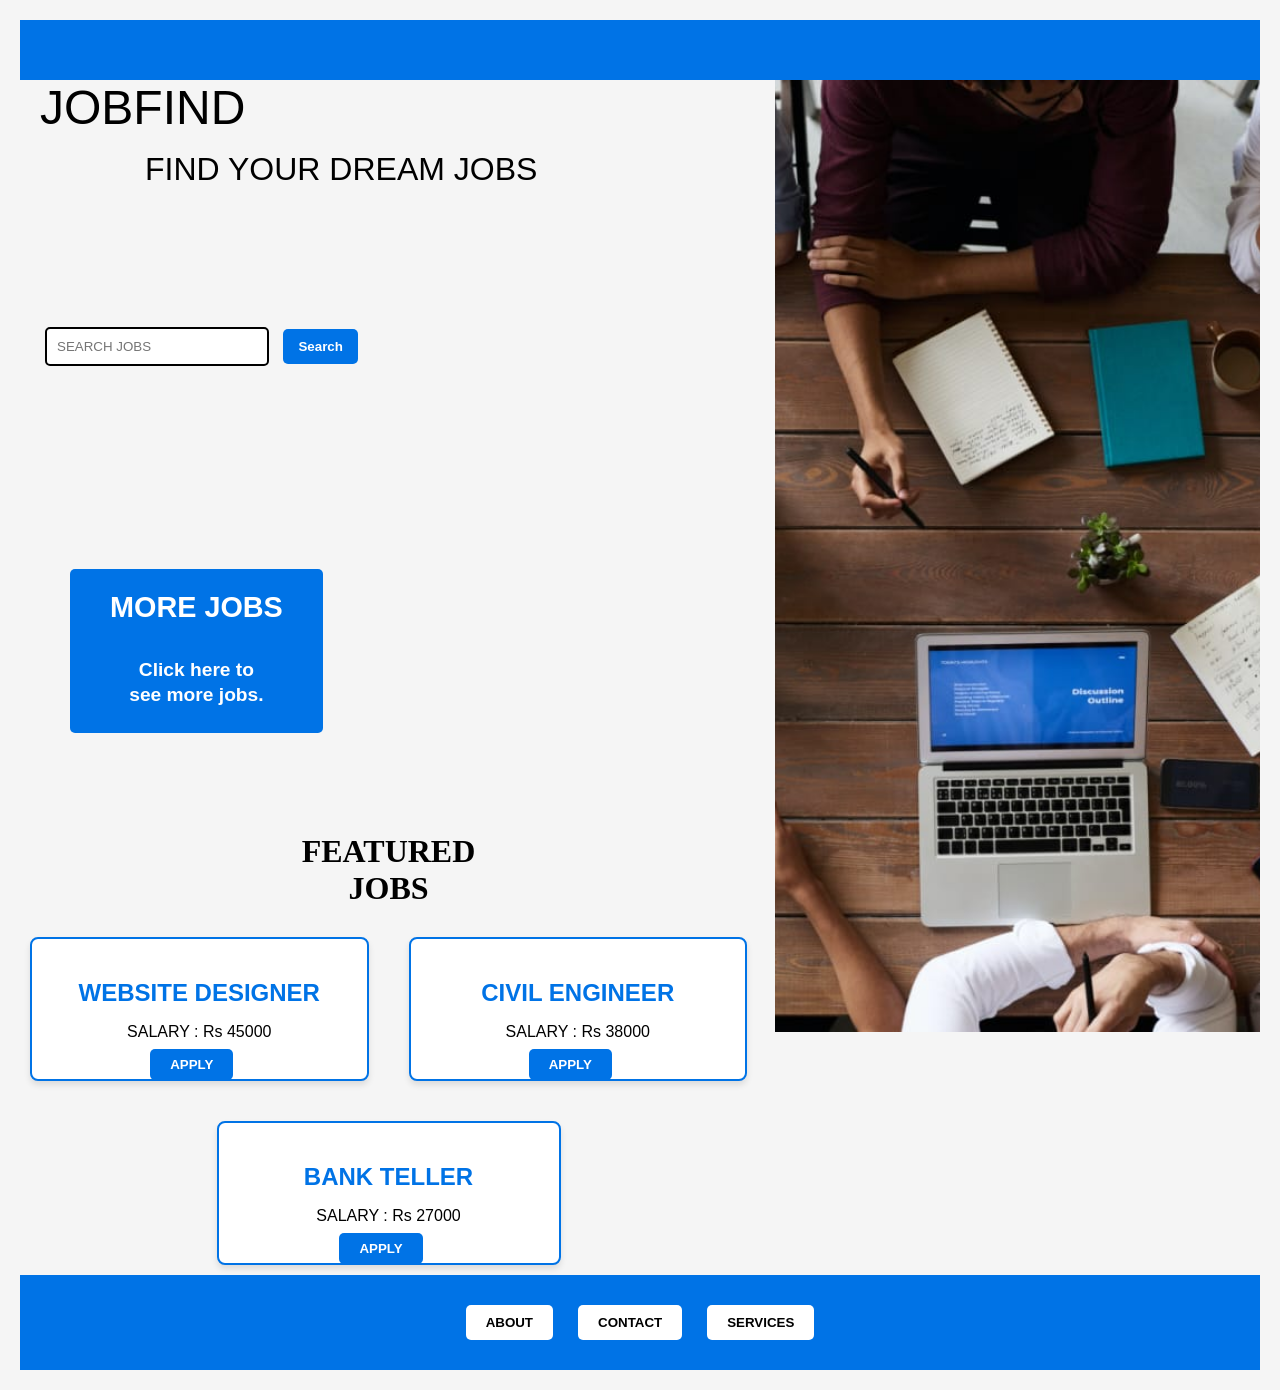
<file: index.html>
<!DOCTYPE html>
<html lang="en">
<head>
  <meta charset="UTF-8">
  <title>JOBFIND</title>
  
  <link rel="stylesheet" href="mystyleweb2.css">
  <meta name="viewport" content="width=device-width, initial-scale=1.0">

</head>
<body>
  
  <header>
    <!the header style>

  </header>
  
  
  <img src="img1.jpeg" class="banner-img">
<!image displayed on the right>

  
    <!-- Left Section -->

      <maintitle>JOBFIND</maintitle><p></p>
      <subtitle>FIND YOUR DREAM JOBS</subtitle><p></p>


      <div class="search-bar"> <!search bar setting link with the styling css file>
        <input type="text" id="searchInput" placeholder="SEARCH JOBS">
        <button onclick="searchJobs()">Search</button>
      </div>

    <!-- Right Section -->
    
    
  <div class="jobbutton">
  <button class="nav-btn" onclick="goPage('jobpage.html')"><h2>MORE JOBS</h2><br><h4>Click here to <br><p>see more jobs.</h4></button>
</div>
<!more jobs button>



     <h2 class="featured-heading">FEATURED <br>JOBS</h2><!title of featured jobs>




     
     
<div class="jobs-container">
  <!-- Job 1 -->
  <div class="job-box" data-title="website designer">
    <h2>WEBSITE DESIGNER</h2>
    <p>SALARY : Rs 45000</p>
    <!The box showing website designer job on homepage>
  
    
    <button class="apply-btn" onclick="goApply('Website Designer')">APPLY</button>
  </div>

  <!-- Job 2 -->
  <div class="job-box" data-title="civil engineer">
    <h2>CIVIL ENGINEER</h2>
    <p>SALARY : Rs 38000</p>
    <!The box showing civil engineer job on homepage>

    <button class="apply-btn" onclick="goApply('Civil Engineer')">APPLY</button>
  </div>

  <!-- Job 3 -->
  <div class="job-box" data-title="bank teller">
    <h2>BANK TELLER</h2>
    <p>SALARY : Rs 27000</p>
    <!The box showing bank teller job on homepage> 


    <button class="apply-btn" onclick="goApply('Bank Teller')">APPLY</button>
  </div>
</div>

  <!-- Footer Navigation -->
  <footer>
   

    <button onclick="goPage('about.html')">ABOUT</button>
    <button onclick="goPage('contactpage.html')">CONTACT</button>
    <button onclick="goPage('servicespage.html')">SERVICES</button>
  </footer>

  <script src="javasearch.js"></script> <!Link the homepage to the javascript file for search results>
  <script src="gopages.js"></script>
  
  
  
  

  </script>
  
</body>
</html>
</file>
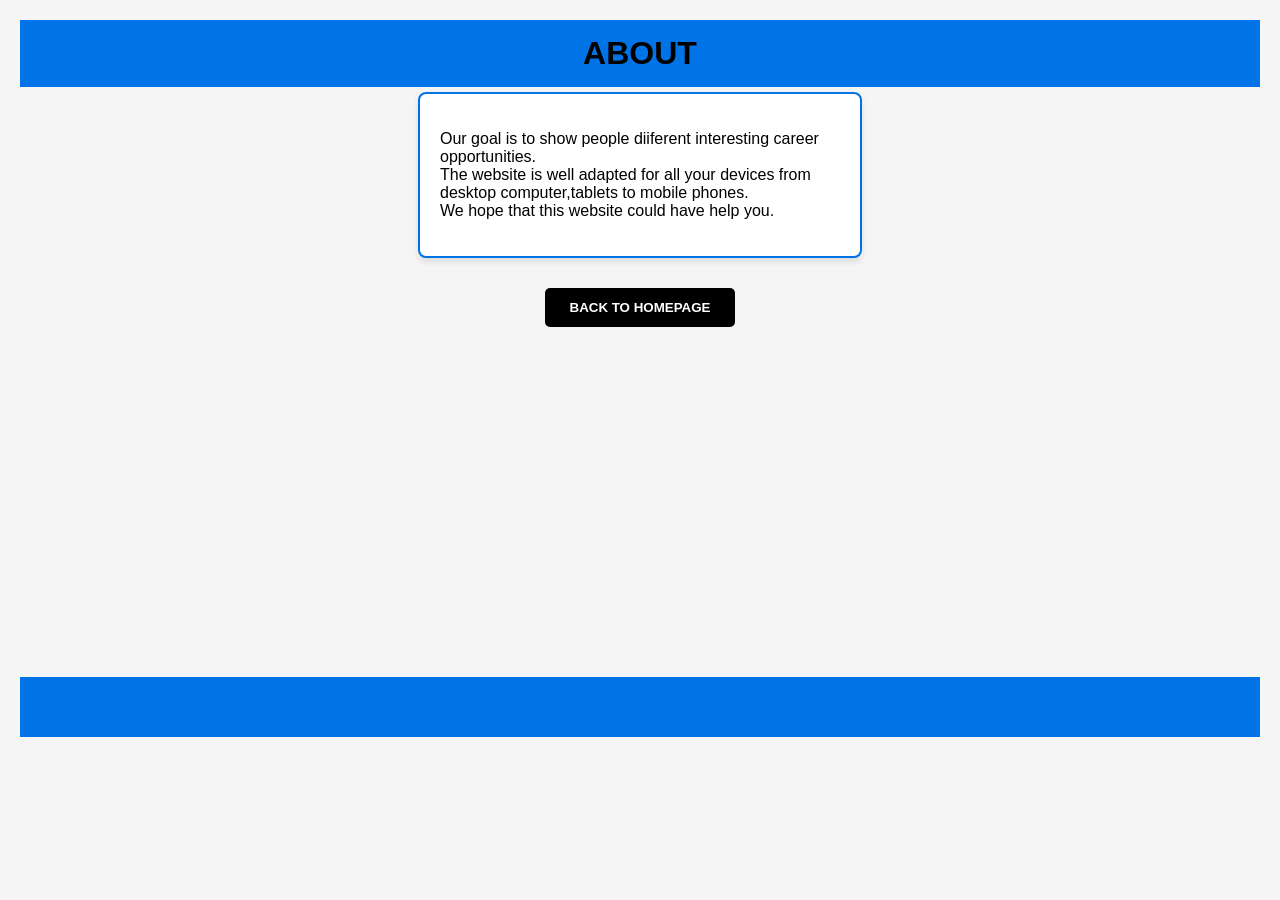
<file: about.html>
<!DOCTYPE html>
<html lang="en">
<head>
  <meta charset="UTF-8">
  <title>About</title>
  <link rel="stylesheet" href="aboutstyle.css">
</head>
<header></header>
<body>

  <!-- Header -->
  <h1 class="header">ABOUT</h1> <!this is the header title of the about page.>

  <!-- About Content Box -->
  <div class="about-box">
    <p>
      Our goal is to show people diiferent interesting career opportunities.<br>
      The website is well adapted for all your devices from desktop computer,tablets to mobile phones.<br>
      We hope that this website could have help you.

    </p>
  </div>

  <!-- Back to Homepage Button -->
  <button class="back-btn" onclick="goHome()">BACK TO HOMEPAGE</button>
  <!this is the button function which is used to go back to home page.>

  <script src="aboutpagejavascript.js">
    
  </script>
</body>


<footer></footer>
</html>
</file>
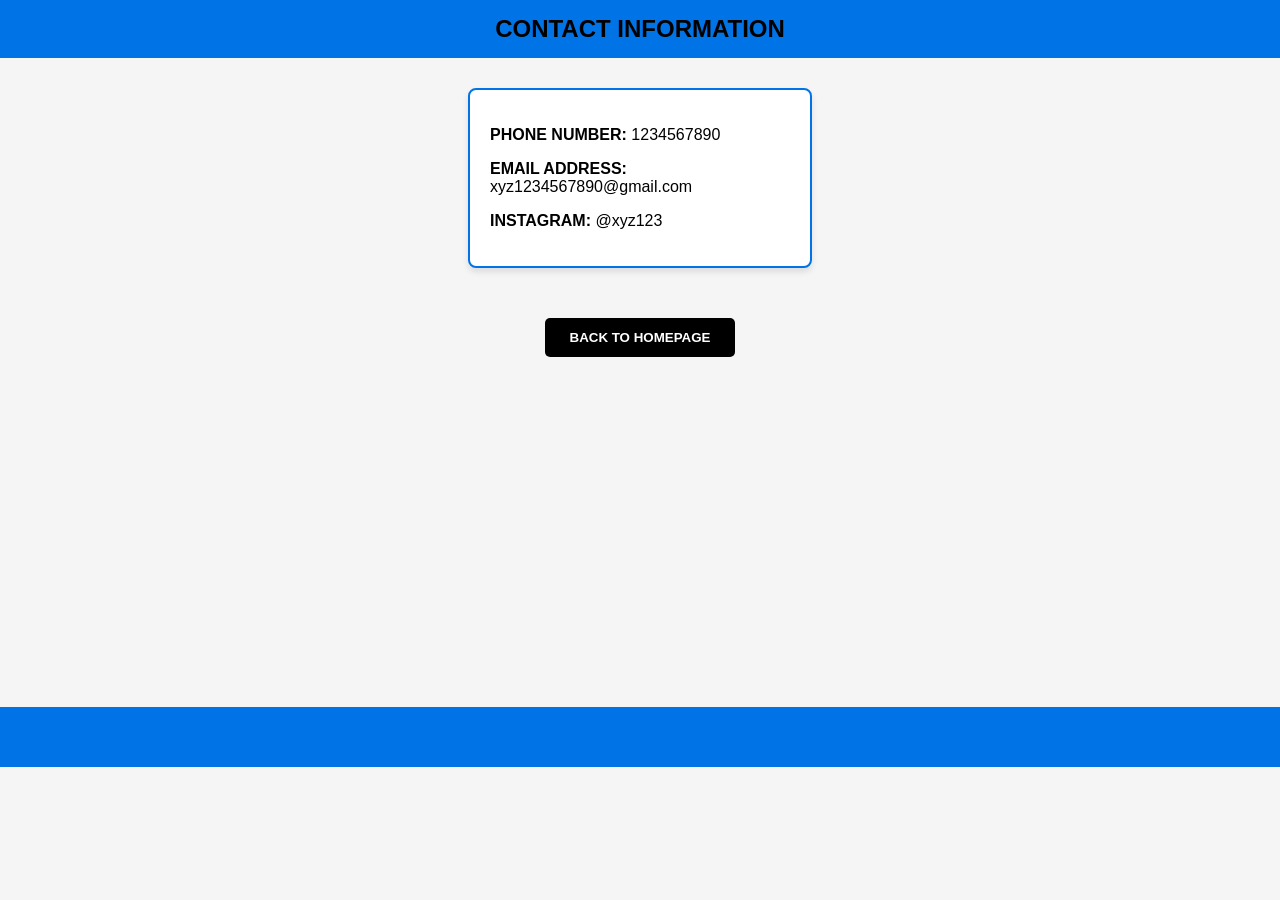
<file: contactpage.html>
<!DOCTYPE html>
<html lang="en">
<head>
  <meta charset="UTF-8">
  <title>Contact Information</title>
  <link rel="stylesheet" href="contactpagestyle.css">
</head>
<header></header>
<body>
  <h2 class="header">CONTACT INFORMATION</h2>

  <div class="contact-box">
    <p><strong>PHONE NUMBER:</strong> 1234567890</p>
    <p><strong>EMAIL ADDRESS:</strong> xyz1234567890@gmail.com</p>
    <p><strong>INSTAGRAM:</strong> @xyz123</p>
  </div>

  <button class="back-btn" onclick="goHome()">BACK TO HOMEPAGE</button>

  <script src="contactpagejavascript.js">
   
  </script>
</body>
<footer>

</footer>
</html>
</file>
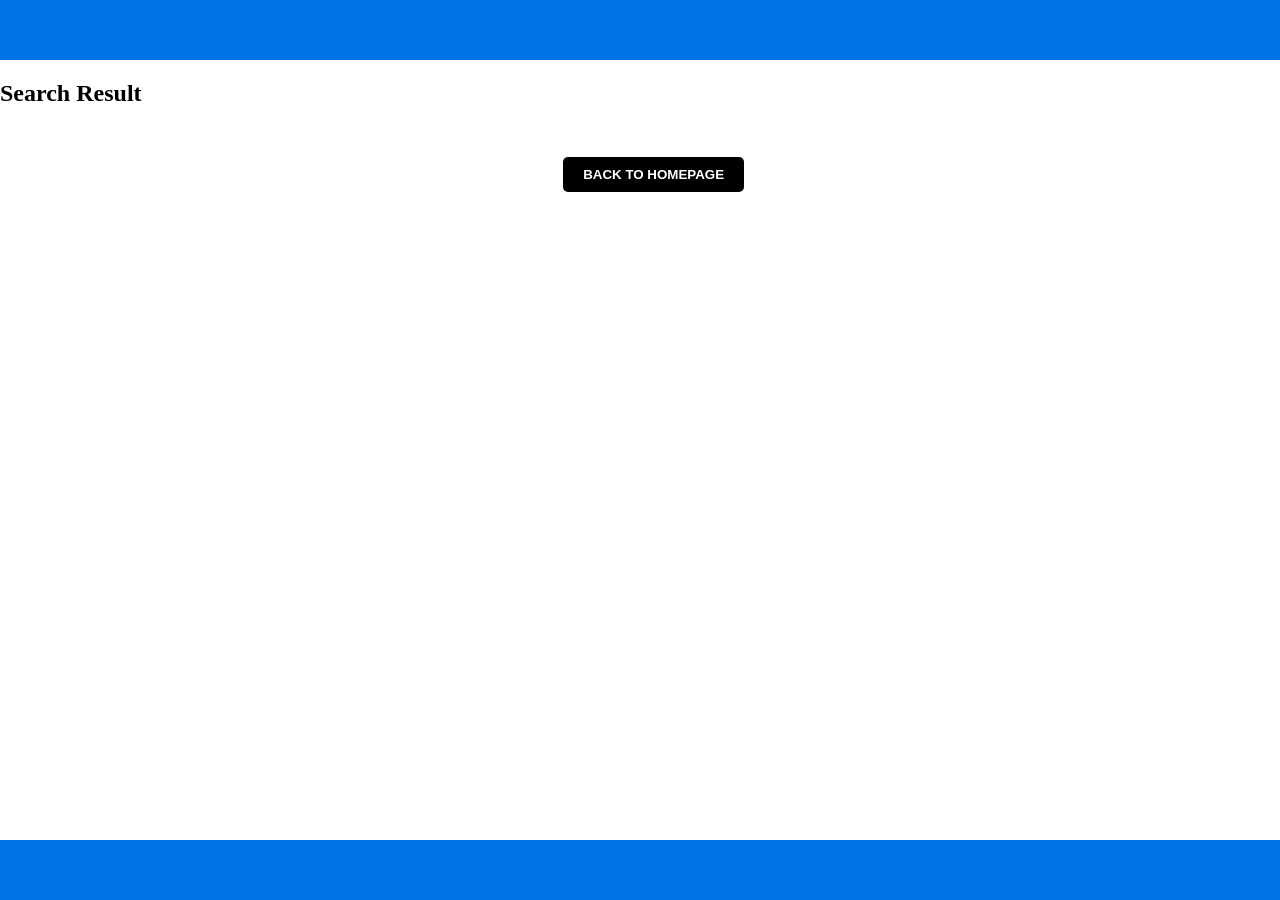
<file: searchresults.html>
<!DOCTYPE html>
<html lang="en">
<head>
  <meta charset="UTF-8">
  <title>Search Result</title>
  <link rel="stylesheet" href="searchresultstyle.css">
</head>
<header></header>
<body>
  <main>
  <h2>Search Result</h2>

  <div class="jobs-container">
    <div class="job-box" data-title="website designer">
      <h2>WEBSITE DESIGNER</h2>
      <p>SALARY : Rs 45000</p>
      <button class="apply-btn">APPLY</button>
    </div>

    <div class="job-box" data-title="civil engineer">
      <h2>CIVIL ENGINEER</h2>
      <p>SALARY : Rs 38000</p>
      <button class="apply-btn">APPLY</button>
    </div>

    <div class="job-box" data-title="bank teller">
      <h2>BANK TELLER</h2>
      <p>SALARY : Rs 27000</p>
      
       <button class="apply-btn" onclick="goApply('Website Designer')">APPLY</button>
    </div>

    <div class="job-box" data-title="software developer">
      <h2>SOFTWARE DEVELOPER</h2>
      <p>SALARY : Rs 55000</p>
      <button class="apply-btn">APPLY</button>
    </div>

    <div class="job-box" data-title="accountant">
      <h2>ACCOUNTANT</h2>
      <p>SALARY : Rs 32000</p>
      <button class="apply-btn">APPLY</button>
    </div>

    <div class="job-box" data-title="graphic designer">
      <h2>GRAPHIC DESIGNER</h2>
      <p>SALARY : Rs 30000</p>
      <button class="apply-btn">APPLY</button>
    </div>





  </div>

  <!-- Back to Homepage Button -->
  <button class="back-btn" onclick="goHome()">BACK TO HOMEPAGE</button>

  <script src="searchresultsjavascript.js">
  </script>



<script src="searchresultsjavascript1.js">
</script>
  
</body>

</main>
<footer></footer>
</html>
</file>
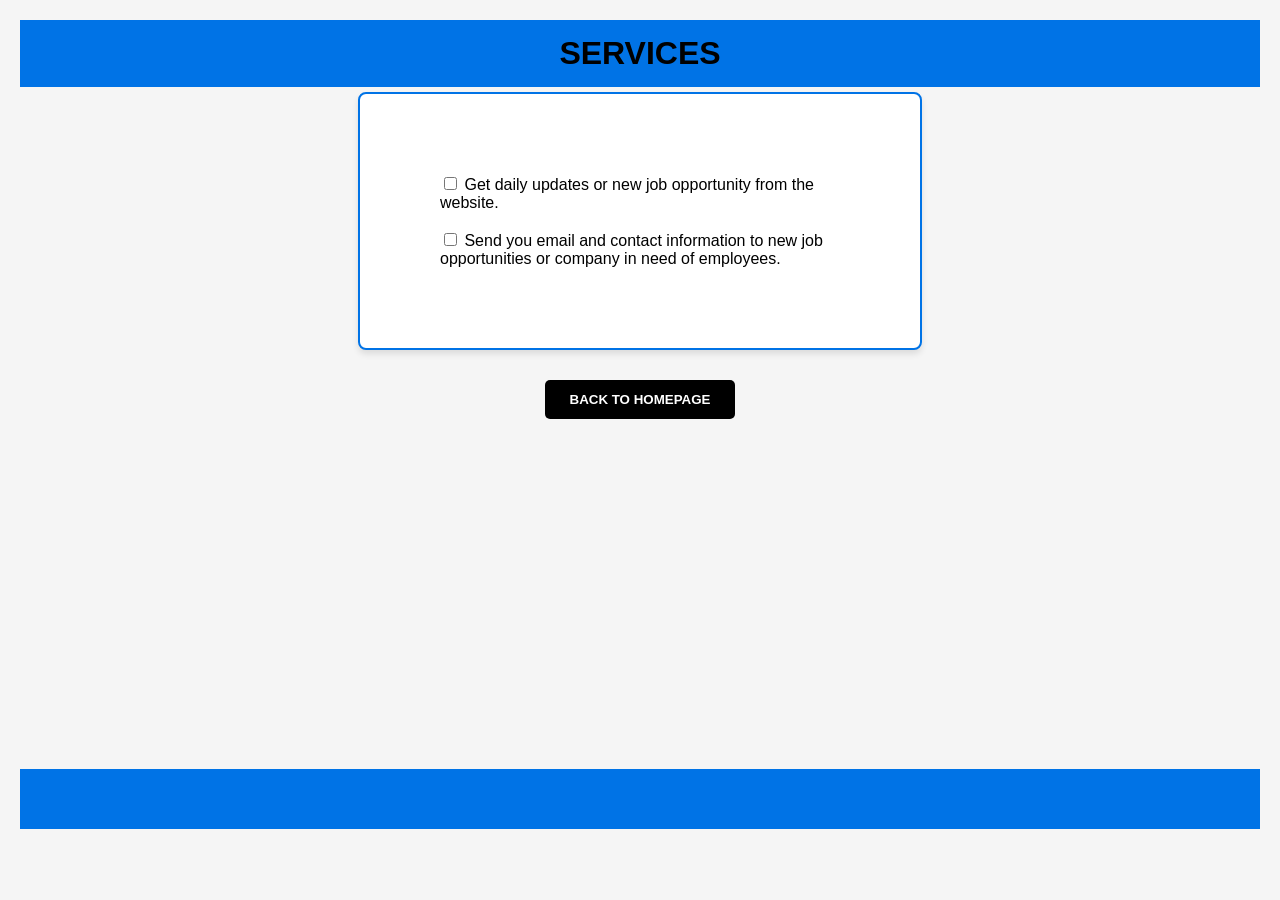
<file: servicespage.html>
<!DOCTYPE html>
<html lang="en">
<head>
  <meta charset="UTF-8">
  <title>Services</title>
  <link rel="stylesheet" href="servicespagestyle.css">
</head>
<body>
  <!-- Header -->
  <h1 class="header">SERVICES</h1>

  <!-- Services Box -->
  <div class="services-box">
    <label>
      <input type="checkbox">
     Get daily updates or new job opportunity from the website.
    </label>
    <br><br>
    <label>
      <input type="checkbox">
      Send you email and contact information to new job opportunities or company in need of employees.
    </label>
  </div>

  <!-- Back to Homepage Button -->
  <button class="back-btn" onclick="goHome()">BACK TO HOMEPAGE</button>

  <script src="servicespagejscode.js"></script> <!this calls the javascript to perform the action to return back to homepage when click back to homepage button.>
  
</body>
<footer></footer>
</html>
</file>
<file: mystyleweb2.css>
body {
  font-family: Arial, sans-serif;
  margin: 0;
  background-color: #f5f5f5;
 

}


.jobs-container {
  display: flex;
  flex-wrap: wrap;
  justify-content: center;
  gap: 15px;
}

.job-box {
  flex: 1 1 250px;   /* flexible width */
  max-width: 300px;
  padding: 15px;
  background: #fff;
  border: 2px solid #0073e6;
  border-radius: 8px;
  text-align: center;
}











/* Featured Jobs heading default (desktop) */
.featured-heading {
  font-family: Cambria, Cochin, Georgia, Times, 'Times New Roman', serif;
  font-size: 32px;
  text-align: center;
  color: #000000;
  margin: 20px 0;
}

/* Mobile override */
@media (max-width: 600px) {
  .featured-heading {
    font-size: 22px;     /* smaller text */
    text-align: center;  /* keep centered */
    margin: 15px 0;      /* tighter spacing */
  }
}






























































/* Default (desktop) */
.banner-img {
  float: right;          /* align to the right */
  width: 485px;          /* fixed width */
  height: 952px;         /* fixed height */
  object-fit: cover;     /* crop if needed */
  margin: 0 0 18px 18px; /* spacing from text */
}

/* Mobile override */
@media (max-width: 768px) {
  .banner-img {
    float: none;         /* no float, sits above content */
    width: 100%;         /* full phone width */
    height: auto;        /* auto height */
    max-height: 250px;   /* cap height so it’s shorter */
    display: block;
    margin: 0 auto 20px; /* center with spacing */
  }
}












































































#confirmationBox {
  text-align: left;
}
#confirmationBox h2 {
  color: green; /* highlight APPLIED header */
}









header
{
  background-color: #0073e6;
  padding:30px;

}

.decorative-img
{margin :0;
  display: block;
height: auto;
width: 50%;
padding: 0

}

main{flex:1;}


  




.right img { max-width: 400px; border-radius: 10px; }

/* Title */
maintitle
{
  font-family: 'Franklin Gothic Medium', 'Arial Narrow', Arial, sans-serif;
  font-size: 48px;
  text-align: left;
  padding: 20px;
}
subtitle
{
  font-family: 'Gill Sans', 'Gill Sans MT', Calibri, 'Trebuchet MS', sans-serif;
  font-weight:100;
  font-size: 32px;
  text-align: left;
  padding: 125px;

}
subtitlestyle1
{
  font-family: Cambria, Cochin, Georgia, Times, 'Times New Roman', serif;

padding-left: 375px;
  text-align: center;


}
featuredjobstyle
{
  padding-left:15px ;
  font-family:'Lucida Sans', 'Lucida Sans Regular', 'Lucida Grande', 'Lucida Sans Unicode', Geneva, Verdana, sans-serif;
  color:#0073e6;
  
  

}
salarystyle
{
  padding-left: 15px;
}




.job-box {

  width: 250px;
  height: 100px;
  margin: 10px;
  padding: 20px;
  background-color: #f9f9f9;   /* light background */
  border: 2px solid #0073e6;   /* blue border */
  border-radius: 8px;
  text-align: center;          /* center everything */
}

.job-box h2 {
  color: #0073e6;
  margin-bottom: 10px;
}

.job-box p {
  font-size: 16px;
  margin-bottom: 10px;         /* small gap before button */
}

.apply-btn {
  margin-top: 0;
  background-color: #0073e6;   /* blue button */
  color: white;
  padding: 2px 5px;
  border: none;
  border-radius: 5px;
  cursor: pointer;
  transition: 0.3s;
}

.apply-btn:hover {
  background-color: #005bb5;   /* darker blue on hover */
}
body {
  font-family: Arial, sans-serif;
  background-color: #f5f5f5;
  margin: 0;
  padding: 20px;
  text-align: justify;
}

/* Container for all jobs */
.jobs-container {
  display: flex;
  flex-direction: row;   /* stack horizontally */
  align-items: center;      /* center horizontally */
  gap: 20px;                /* space between boxes */
}

/* Individual job box */
.job-box {
  width: 250px;
  padding: 20px;
  background-color: #fff;
  border: 2px solid #0073e6;
  border-radius: 8px;
  text-align: center;
  box-shadow: 0 4px 6px rgba(0,0,0,0.1);
}

.job-box h2 {
  color: #0073e6;
  margin-bottom: 10px;
}

.job-box p {
  font-size: 16px;
  margin-bottom: 8px;   /* small gap before button */
}

/* Apply button */
.apply-btn {
  background-color: #0073e6;
  color: white;
  padding: 8px 20px;
  border: none;
  border-radius: 5px;
  cursor: pointer;
  transition: 0.3s;
}

.apply-btn:hover {
  background-color: #005bb5;
}








.tagline { font-size: 20px; color: #555; margin-bottom: 20px; }

/* Search Bar */
.search-bar
{

  padding: 25px;

}
button 
{margin: 10px 25px 80px;
  margin-left: 10px;
  margin-top: 100px;
  
  background: rgb(101,101,101);
  border: none;
  border-radius: 5px;
  cursor: pointer;
  font-weight: bold;


}

buttonstyle
{
   margin: 0 20px;
  padding-left:10px;
  background: rgb(101, 101, 101);
  border: none;
  border-radius: 2px;
  width: 15px;
  height: 20px;
  cursor: pointer;
  font-weight: bold;

}

.search-bar input {

  padding: 10px;
  width: 200px;
  border: 2px solid black;
  border-radius: 5px;
}
.search-bar button {
  padding: 10px 15px;
  border: none;
  background-color: #0073e6;
  color: white;
  cursor: pointer;
  border-radius: 5px;
}

/* Footer */
footer {
  margin-bottom: 80px;
  display: flex;
  gap: 5px;
  justify-content: center;
  
  
  
  
  flex:1;
  text-align: right;
  background-color: #0073e6;
  padding: 30px;
  margin-bottom: 0;
}
footer button {
  margin: 0 10px;
  padding: 10px 20px;
  background: white;
  border: none;
  border-radius: 5px;
  cursor: pointer;
  font-weight: bold;
}
footer button:hover { background: #ddd; }

/* Contact Page */
.header {
  background-color: #0073e6;
  color: black;
  padding: 15px;
}

.contact-box {
  border: 2px solid #0073e6;
  padding: 20px;
  margin: 20px auto;
  width: 300px;
  text-align: left;
}
.back-btn {
  background: black;
  color: white;
  padding: 10px 20px;
  border: none;
  margin-top: 20px;
  cursor: pointer;
}
.back-btn:hover { background: #0073e6; }






.form-box {
  width: 400px;
  margin: 30px auto;
  padding: 20px;
  background-color: #fff;
  border: 2px solid #0073e6;
  border-radius: 8px;
  text-align: left;
  box-shadow: 0 4px 6px rgba(0,0,0,0.1);
}

.form-box h2 {
  text-align: center;
  color: #0073e6;
  margin-bottom: 20px;
}

.form-box input {
  width: 100%;
  padding: 8px;
  margin-top: 5px;
  border: 1px solid #ccc;
  border-radius: 5px;
}

.apply-btn {
  background-color: #0073e6;
  color: white;
  padding: 8px 20px;
  border: none;
  border-radius: 5px;
  cursor: pointer;
  transition: 0.3s;
}

.apply-btn:hover {
  background-color: #005bb5;
}

.back-btn {
  display: block;
  margin: 20px auto;
  background: black;
  color: white;
  padding: 10px 20px;
  border: none;
  border-radius: 5px;
  cursor: pointer;
}

.back-btn:hover {
  background: #0073e6;
}


























.form-box {
  width: 400px;
  margin: 30px auto;
  padding: 20px;
  background-color: #fff;
  border: 2px solid #0073e6;
  border-radius: 8px;
  text-align: left;
  box-shadow: 0 4px 6px rgba(0,0,0,0.1);
}

.form-box h2 {
  text-align: center;
  color: #0073e6;
  margin-bottom: 20px;
}

.form-box input {
  width: 100%;
  padding: 8px;
  margin-top: 5px;
  border: 1px solid #ccc;
  border-radius: 5px;
}

.apply-btn {
  background-color: #0073e6;
  color: white;
  padding: 8px 20px;
  border: none;
  border-radius: 5px;
  cursor: pointer;
  transition: 0.3s;
}

.apply-btn:hover {
  background-color: #005bb5;
}

.back-btn {
  display: block;
  margin: 20px auto;
  background: black;
  color: white;
  padding: 10px 20px;
  border: none;
  border-radius: 5px;
  cursor: pointer;
}

.back-btn:hover {
  background: #0073e6;
}








.nav-btn {
  flex-direction: column;
  margin: 10px 25px 80px;
  margin-left: 50px;
  margin-top: 100px;
  background: #0073e6;
  color: white;              /* text color */
  border: none;
  border-radius: 5px;
  cursor: pointer;
  font-weight: bolder;
  font-size: larger;
  padding: 10px 40px;        /* consistent padding */
  transition: 0.3s;
  line-height: 0.3
}

.nav-btn:hover {
  background: #005bb5;       /* hover effect */
}
</file>
<file: aboutstyle.css>
body {
  font-family: Arial, sans-serif;
  background-color: #f5f5f5;
  margin: 0;
  padding: 20px;
  text-align: center;
}








footer {
  margin-bottom: 10px;
  height: 100%;
  flex:1;
  margin-top: 350px;
  background-color: #0073e6;
  padding: 30px
}








.header {
  background-color: #0073e6;
  color: black;
  padding: 15px;
  margin-bottom: 5px;
  margin-top: 0;
}













/* About Box styled like job box */
.about-box {
  width: 400px;
  margin: 0 auto;
  padding: 20px;
  background-color: #fff;
  border: 2px solid #0073e6;
  border-radius: 8px;
  text-align: left;
  box-shadow: 0 4px 6px rgba(0,0,0,0.1);
}

/* Back Button */
.back-btn {
  margin-top: 30px;
  background: black;
  color: white;
  padding: 12px 25px;
  border: none;
  border-radius: 5px;
  cursor: pointer;
  font-weight: bold;
  transition: 0.3s;
}

.back-btn:hover {
  background: #0073e6;
}
</file>
<file: contactpagestyle.css>
body {
  font-family: Arial, sans-serif;
  margin: 0;
  background-color: #f5f5f5;
  text-align: center;
}

/* Header */
.header {
  background-color: #0073e6;
  color: black;
  padding: 15px;
  margin: 0;
}

/* Contact Box */
.contact-box {
  border: 2px solid #0073e6;
  padding: 20px;
  margin: 30px auto;
  width: 300px;
  text-align: left;
  background-color: #fff;
  border-radius: 8px;
  box-shadow: 0 4px 6px rgba(0,0,0,0.1);
}

/* Back Button */
.back-btn {
  background: black;
  color: white;
  padding: 12px 25px;
  border: none;
  border-radius: 5px;
  cursor: pointer;
  margin-top: 20px;
  font-weight: bold;
  transition: 0.3s;
}

.back-btn:hover {
  background: #0073e6;
}
footer {
  margin-bottom: 10px;
  height: 100%;
  flex:1;
  margin-top: 350px;
  background-color: #0073e6;
  padding: 30px
}
</file>
<file: searchresultstyle.css>
.jobs-container {
  display: flex;
  flex-direction: column;
  align-items: center;
  gap: 20px;
}


html, body {
  height: 100%;          /* full height of viewport */
  margin: 0;
  display: flex;
  flex-direction: column;
}

main {
  flex: 1;               /* pushes footer down */
}

footer {
  text-align: center;
  background-color: #0073e6;
  padding: 30px;
  color: white;
}














header
{
  background-color: #0073e6;
  padding:30px;

}



























.job-box {
  width: 250px;
  padding: 20px;
  background-color: #fff;
  border: 2px solid #0073e6;
  border-radius: 8px;
  text-align: center;
  box-shadow: 0 4px 6px rgba(0,0,0,0.1);
}

.apply-btn {
  background-color: #0073e6;
  color: white;
  padding: 8px 20px;
  border: none;
  border-radius: 5px;
  cursor: pointer;
}
.apply-btn:hover {
  background-color: #005bb5;
}

.back-btn {
  margin-left: 44%;
  
  margin-top: 30px;
  background: black;
  color: white;
  padding: 10px 20px;
  border: none;
  border-radius: 5px;
  cursor: pointer;
  font-weight: bold;
}
.back-btn:hover {
  background: #0073e6;
}
</file>
<file: servicespagestyle.css>
body {
  font-family: Arial, sans-serif;
  background-color: #f5f5f5;
  margin: 0;
  padding: 20px;
  text-align: center;
}

/* Header */
.header {
  color: #0073e6;
  margin-bottom: 30px;
}







footer {
  margin-bottom: 10px;
  height: 100%;
  flex:1;
  margin-top: 350px;
  background-color: #0073e6;
  padding: 30px
}








.header {
  background-color: #0073e6;
  color: black;
  padding: 15px;
  margin-bottom: 5px;
  margin-top: 0;
}































































/* Services Box styled like job box */
.services-box {
  width: 400px;
  margin: 0 auto;
  padding: 80px;
  background-color: #fff;
  border: 2px solid #0073e6;
  border-radius: 8px;
  text-align: left;
  box-shadow: 0 4px 6px rgba(0,0,0,0.1);
}

/* Back Button */
.back-btn {
  margin-top: 30px;
  background: black;
  color: white;
  padding: 12px 25px;
  border: none;
  border-radius: 5px;
  cursor: pointer;
  font-weight: bold;
  transition: 0.3s;
}

.back-btn:hover {
  background: #0073e6;
}
</file>
